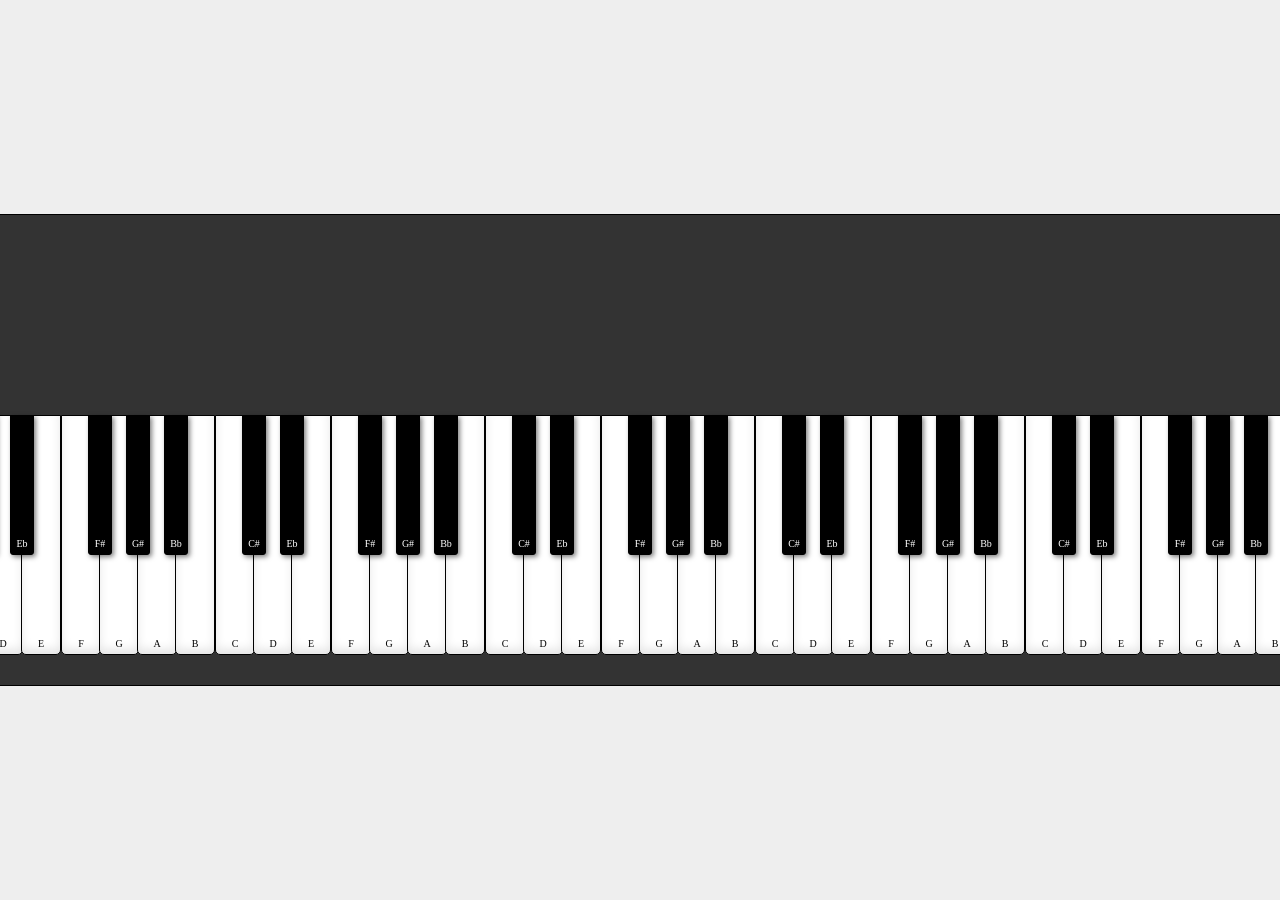
<file: Laboratory 2 - HTML, CSS/index.html>
<!DOCTYPE html>
<html lang="en">
<head>
    <meta charset="UTF-8">
    <meta name="viewport" content="width=device-width, initial-scale=1.0">
    <title>Document</title>
    <style>
        body {
            display: flex;
            justify-content: center;
            align-items: center;
            min-height: 100vh;
            margin: 0;
            background-color: #eee;
        }
        #keyboard {
            background-color: #333;
            border: 1px solid black;
            padding: 200px 20px 30px 20px;
            border-radius: 15px;
        }
        #keypad {
            display: flex;
            width: 100%;
            border-radius: 5px;
        }
        .whiteKey {
            height: 240px;
            width: 40px;
            background-color: white;
            border: 1px solid black;
            border-radius: 0 0 5px 5px;
            box-shadow: inset 0 -5px 10px rgba(0,0,0,0.1);
            transition: all 0.1s;
            display: flex;
            align-items: flex-end;
            justify-content: center;
            padding-bottom: 5px;
            font-size: 10px;
            box-sizing: border-box;
            cursor: pointer;
        }
        .whiteKey:hover {
            background-color: #f0f0f0;
            box-shadow: inset 0 -2px 5px rgba(0,0,0,0.2);
        }
        .blackKey {
            height: 140px;
            width: 24px;
            background-color: black;
            border: 1px solid black;
            margin: 0 -13px;
            z-index: 2;
            border-radius: 0 0 3px 3px;
            box-shadow: 2px 2px 5px rgba(0,0,0,0.5);
            transition: all 0.1s;
            display: flex;
            align-items: flex-end;
            justify-content: center;
            padding-bottom: 5px;
            font-size: 10px;
            color: white;
            box-sizing: border-box;
            cursor: pointer;
        }
        .blackKey:hover {
            background-color: #333;
            box-shadow: 1px 1px 2px rgba(0,0,0,0.8);
        }
    </style>
</head>
<body>
    <div id="keyboard">
        <div id="keypad">            
            <div class="whiteKey">C</div>
            <div class="blackKey">C#</div>
            <div class="whiteKey">D</div>
            <div class="blackKey">Eb</div>
            <div class="whiteKey">E</div>            
            <div class="whiteKey">F</div>
            <div class="blackKey">F#</div>
            <div class="whiteKey">G</div>
            <div class="blackKey">G#</div>
            <div class="whiteKey">A</div>
            <div class="blackKey">Bb</div>            
            <div class="whiteKey">B</div>
            <div class="whiteKey">C</div>
            <div class="blackKey">C#</div>
            <div class="whiteKey">D</div>
            <div class="blackKey">Eb</div>
            <div class="whiteKey">E</div>            
            <div class="whiteKey">F</div>
            <div class="blackKey">F#</div>
            <div class="whiteKey">G</div>
            <div class="blackKey">G#</div>
            <div class="whiteKey">A</div>
            <div class="blackKey">Bb</div>            
            <div class="whiteKey">B</div>
            <div class="whiteKey">C</div>
            <div class="blackKey">C#</div>
            <div class="whiteKey">D</div>
            <div class="blackKey">Eb</div>
            <div class="whiteKey">E</div>            
            <div class="whiteKey">F</div>
            <div class="blackKey">F#</div>
            <div class="whiteKey">G</div>
            <div class="blackKey">G#</div>
            <div class="whiteKey">A</div>
            <div class="blackKey">Bb</div>            
            <div class="whiteKey">B</div>
            <div class="whiteKey">C</div>
            <div class="blackKey">C#</div>
            <div class="whiteKey">D</div>
            <div class="blackKey">Eb</div>
            <div class="whiteKey">E</div>            
            <div class="whiteKey">F</div>
            <div class="blackKey">F#</div>
            <div class="whiteKey">G</div>
            <div class="blackKey">G#</div>
            <div class="whiteKey">A</div>
            <div class="blackKey">Bb</div>            
            <div class="whiteKey">B</div>
            <div class="whiteKey">C</div>
            <div class="blackKey">C#</div>
            <div class="whiteKey">D</div>
            <div class="blackKey">Eb</div>
            <div class="whiteKey">E</div>            
            <div class="whiteKey">F</div>
            <div class="blackKey">F#</div>
            <div class="whiteKey">G</div>
            <div class="blackKey">G#</div>
            <div class="whiteKey">A</div>
            <div class="blackKey">Bb</div>            
            <div class="whiteKey">B</div>                       
            <div class="whiteKey">C</div>
        </div>
    </div>
</body>
</html>
</file>
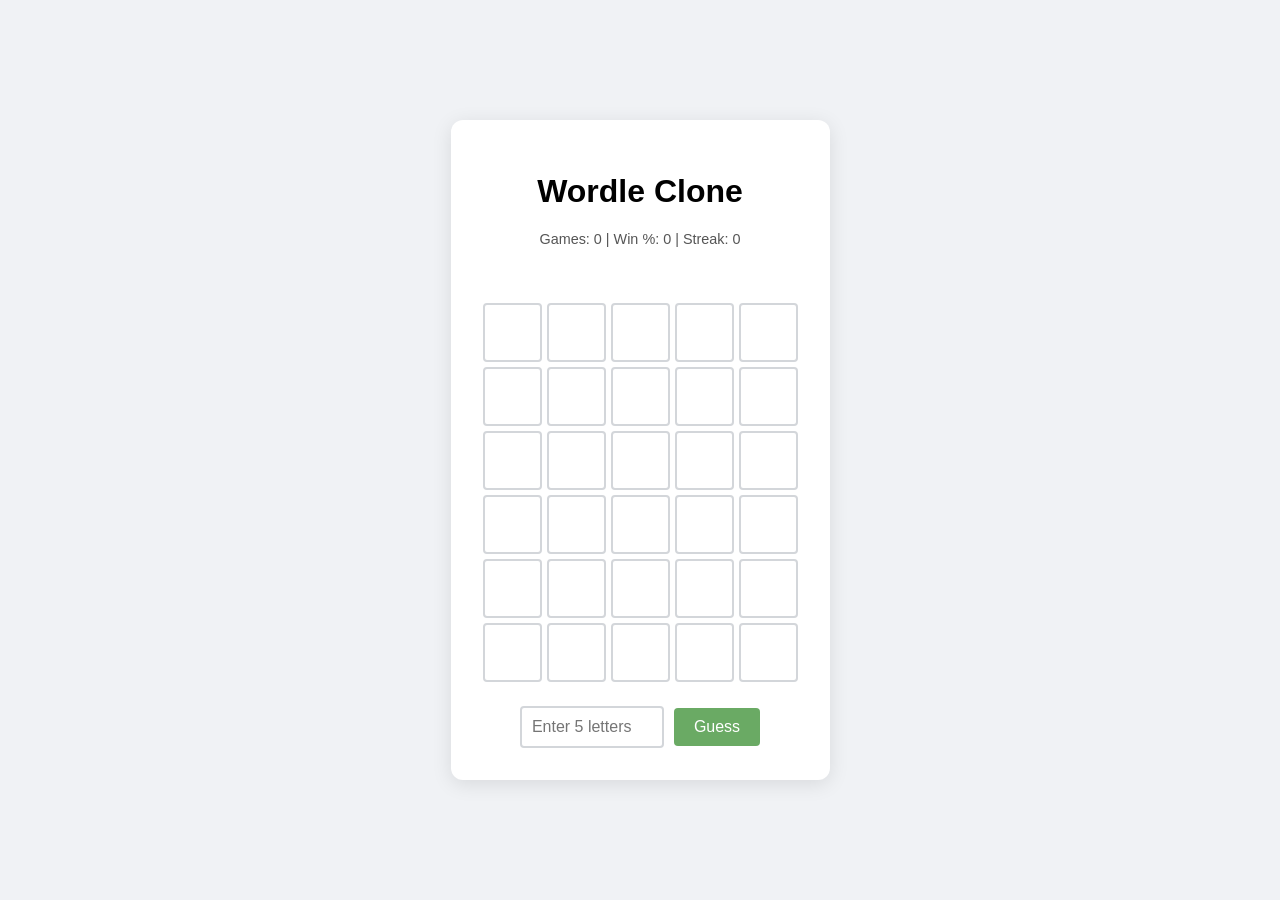
<file: Laboratory 3 - JavaScript/index.html>
<!DOCTYPE html>
<html lang="en">

<head>
    <meta charset="UTF-8">
    <meta name="viewport" content="width=device-width, initial-scale=1.0">
    <title>Document</title>
    <link rel="stylesheet" type="text/css" href="styles/style.css" />
    <script type="text/javascript" src="scripts/wordle.js"></script>
</head>

<body>
    <div id="game-container">
        <h1>Wordle Clone</h1>
        <div id="stats">
            Games: <span id="games-played">0</span> | 
            Win %: <span id="win-percent">0</span> | 
            Streak: <span id="current-streak">0</span>
        </div>
        <div id="message"></div>
        <div id="board"></div>
        <div class="controls">
            <input type="text" id="guessInput" maxlength="5" placeholder="Enter 5 letters" />
            <button type="button" id="guessButton">Guess</button>
            <button type="button" id="newGameButton" style="display: none;">New Game</button>
        </div>
    </div>
</body>

</html>
</file>
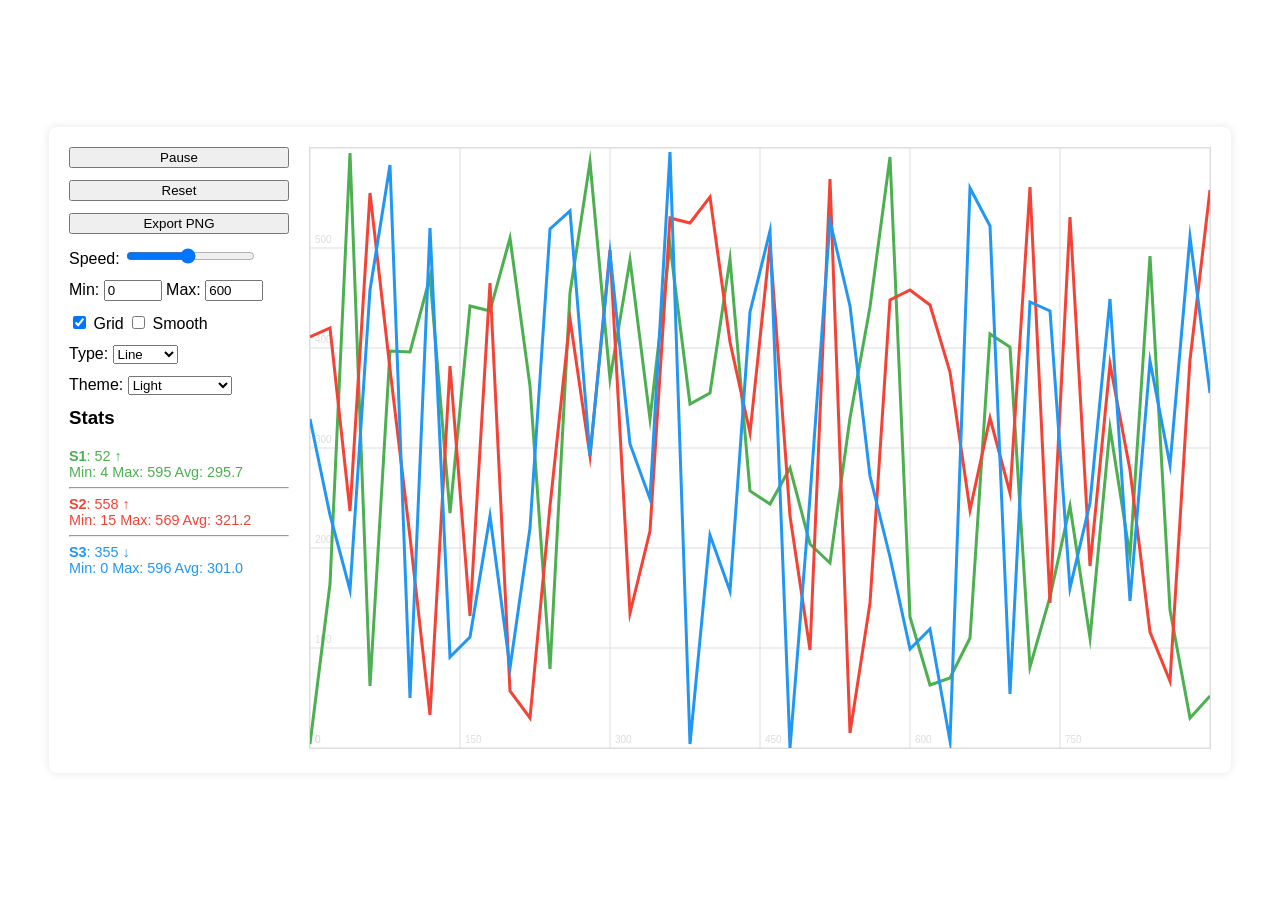
<file: Laboratory 5 - Canvas - basic line chart/index.html>
<!DOCTYPE html>
<html lang="en">
<head>
    <meta charset="UTF-8">
    <meta name="viewport" content="width=device-width, initial-scale=1.0">
    <title>Document</title>
    <link href="styles/style.css" rel="stylesheet" type="text/css">
    <script src="scripts/chart.js" type="text/javascript"></script>
</head>
<body>
    <div id="container">
        <div id="controls">
            <button id="startPauseBtn">Pause</button>
            <button id="resetBtn">Reset</button>
            <button id="exportBtn">Export PNG</button>
            <div>
                Speed: <input type="range" id="speedRange" min="100" max="2000" value="1000">
            </div>
            <div>
                Min: <input type="number" id="minValue" value="0" style="width: 50px;">
                Max: <input type="number" id="maxValue" value="600" style="width: 50px;">
            </div>
            <div>
                <label><input type="checkbox" id="gridToggle" checked> Grid</label>
                <label><input type="checkbox" id="smoothToggle"> Smooth</label>
            </div>
            <div>
                Type: 
                <select id="chartType">
                    <option value="line">Line</option>
                    <option value="bar">Bar</option>
                    <option value="area">Area</option>
                    <option value="scatter">Scatter</option>
                </select>
            </div>
            <div>
                Theme:
                <select id="themeSelect">
                    <option value="light">Light</option>
                    <option value="dark">Dark</option>
                    <option value="highContrast">High Contrast</option>
                </select>
            </div>
            <div id="stats">
                <h3>Stats</h3>
                <div id="seriesStats"></div>
            </div>
        </div>
        <div id="canvas-container" style="position: relative;">
            <canvas id="chartCanvas" width="900" height="600"></canvas>
            <div id="tooltip" style="position: absolute; display: none; background: rgba(0,0,0,0.7); color: white; padding: 5px; border-radius: 3px; pointer-events: none; font-size: 12px;"></div>
        </div>
    </div>
</body>
</html>
</file>
<file: Laboratory 3 - JavaScript/styles/style.css>
body {
    font-family: 'Segoe UI', Tahoma, Geneva, Verdana, sans-serif;
    display: flex;
    justify-content: center;
    align-items: center;
    min-height: 100vh;
    margin: 0;
    background-color: #f0f2f5;
}

#game-container {
    text-align: center;
    background: white;
    padding: 2rem;
    border-radius: 12px;
    box-shadow: 0 4px 20px rgba(0,0,0,0.1);
}

#stats {
    margin-bottom: 1rem;
    font-size: 0.9rem;
    color: #555;
}

#message {
    height: 1.5rem;
    margin-bottom: 1rem;
    color: #e74c3c;
    font-weight: bold;
}

#board {
    display: flex;
    flex-direction: column;
    gap: 5px;
    margin-bottom: 1.5rem;
}

.row {
    display: flex;
    gap: 5px;
    justify-content: center;
}

.cell {
    width: 55px;
    height: 55px;
    border: 2px solid #d3d6da;
    border-radius: 4px;
    background-color: #ffffff;
    font-size: 2rem;
    font-weight: bold;
    text-transform: uppercase;
    display: flex;
    align-items: center;
    justify-content: center;
    transition: transform 0.4s, background-color 0.4s, border-color 0.4s;
}

.cell.flip {
    transform: rotateX(180deg);
}

.green {
    background-color: #6aaa64;
    border-color: #6aaa64;
    color: white;
}

.yellow {
    background-color: #c9b458;
    border-color: #c9b458;
    color: white;
}

.red {
    background-color: #787c7e;
    border-color: #787c7e;
    color: white;
}

.controls {
    display: flex;
    gap: 10px;
    justify-content: center;
    align-items: center;
}

input[type="text"] {
    padding: 10px;
    font-size: 1rem;
    border: 2px solid #d3d6da;
    border-radius: 4px;
    width: 120px;
    outline: none;
    transition: border-color 0.2s;
}

input[type="text"]:focus {
    border-color: #6aaa64;
}

button {
    padding: 10px 20px;
    font-size: 1rem;
    border: none;
    border-radius: 4px;
    cursor: pointer;
    transition: opacity 0.2s, background-color 0.2s;
}

#guessButton {
    background-color: #6aaa64;
    color: white;
}

#guessButton:hover {
    background-color: #5d9358;
}

#newGameButton {
    background-color: #3498db;
    color: white;
}

#newGameButton:hover {
    background-color: #2980b9;
}
</file>
<file: Laboratory 5 - Canvas - basic line chart/styles/style.css>
body {
    display: flex;
    align-items: center;
    justify-content: center;
    height: 100vh;
    margin: 0;
    font-family: Arial, sans-serif;
    transition: background 0.3s, color 0.3s;
}
#container {
    display: flex;
    flex-direction: row;
    gap: 20px;
    padding: 20px;
    border-radius: 8px;
    box-shadow: 0 0 10px rgba(0,0,0,0.1);
    background: #fff;
}
#controls {
    display: flex;
    flex-direction: column;
    gap: 12px;
    width: 220px;
}
#chartCanvas {
    border: 1px solid #ddd;
    cursor: crosshair;
}
body.dark { background: #121212; color: #e0e0e0; }
body.dark #container { background: #1e1e1e; box-shadow: 0 0 10px rgba(255,255,255,0.05); }
body.dark #chartCanvas { border-color: #333; }
body.highContrast { background: #000; color: #0f0; }
body.highContrast #container { background: #000; border: 2px solid #0f0; }
body.highContrast #chartCanvas { border: 2px solid #0f0; }
#stats h3 { margin-top: 0; }
#seriesStats { font-size: 0.9em; }
</file>
